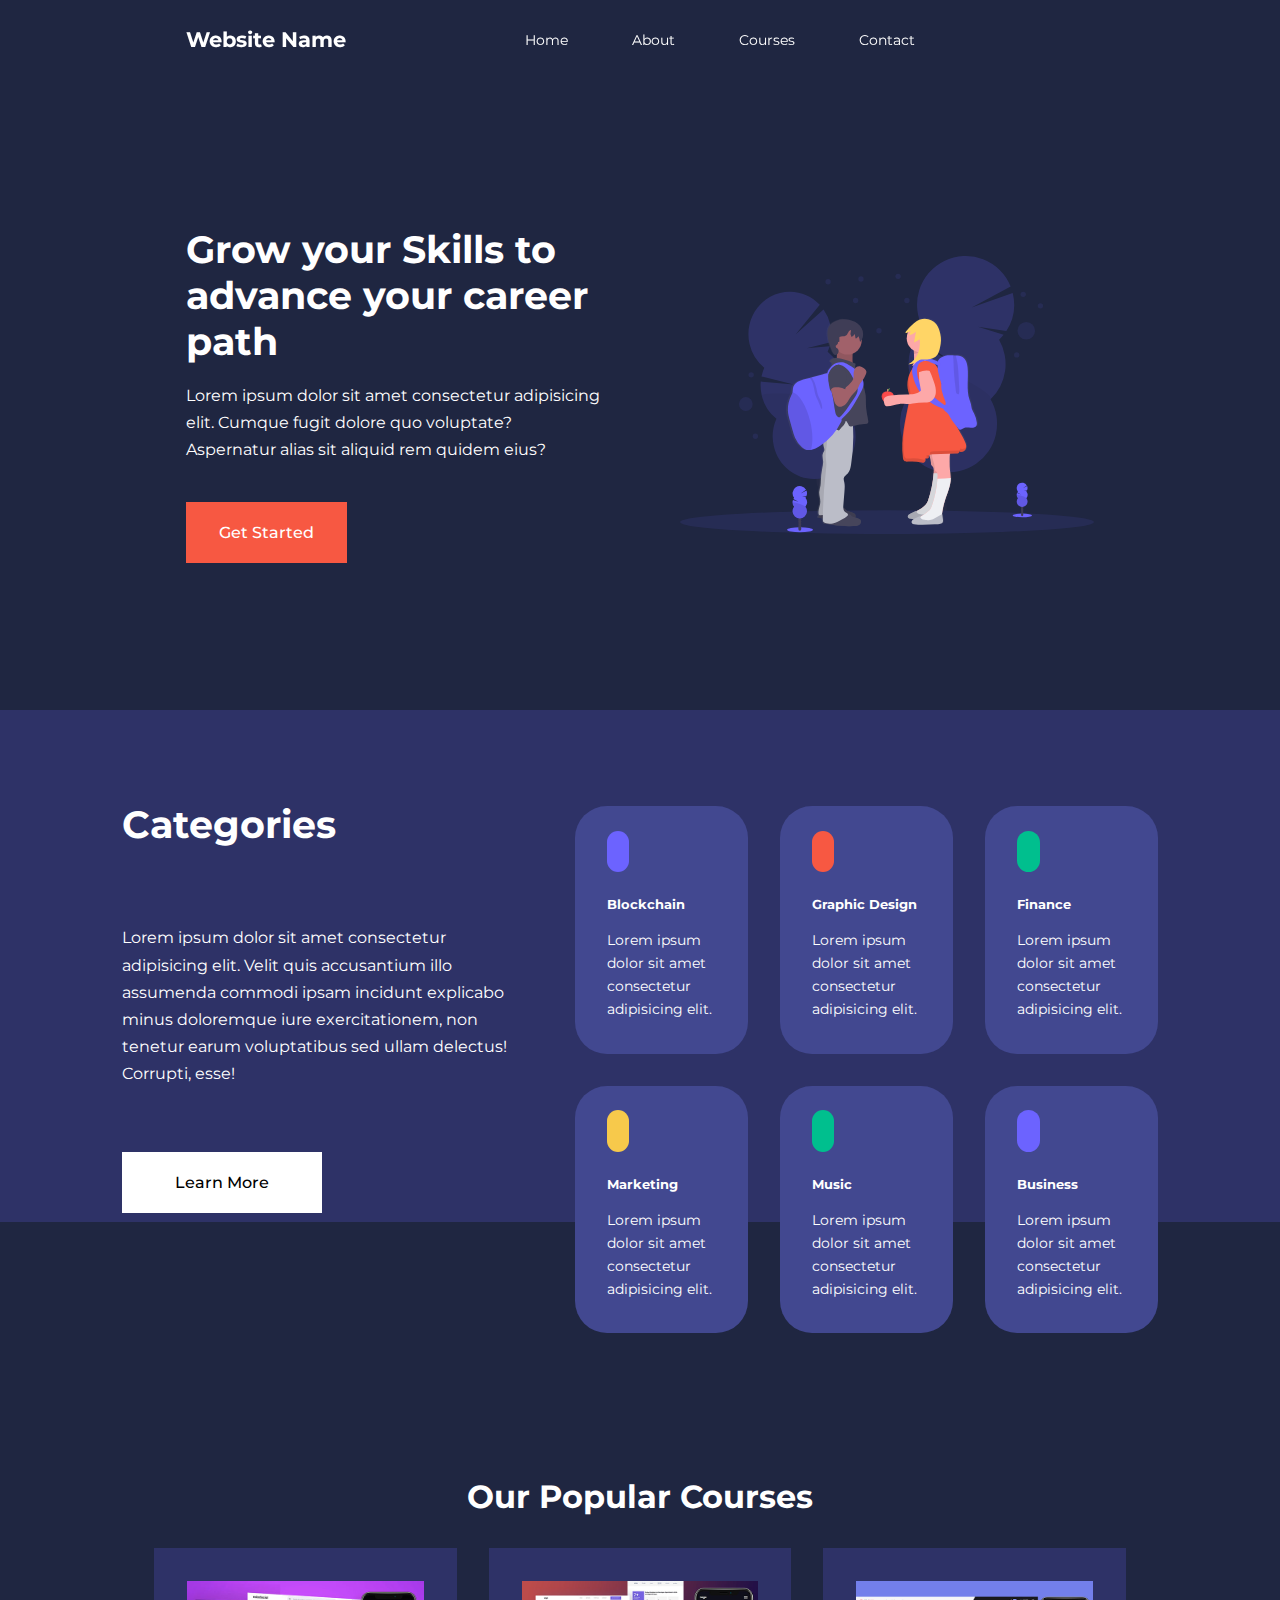
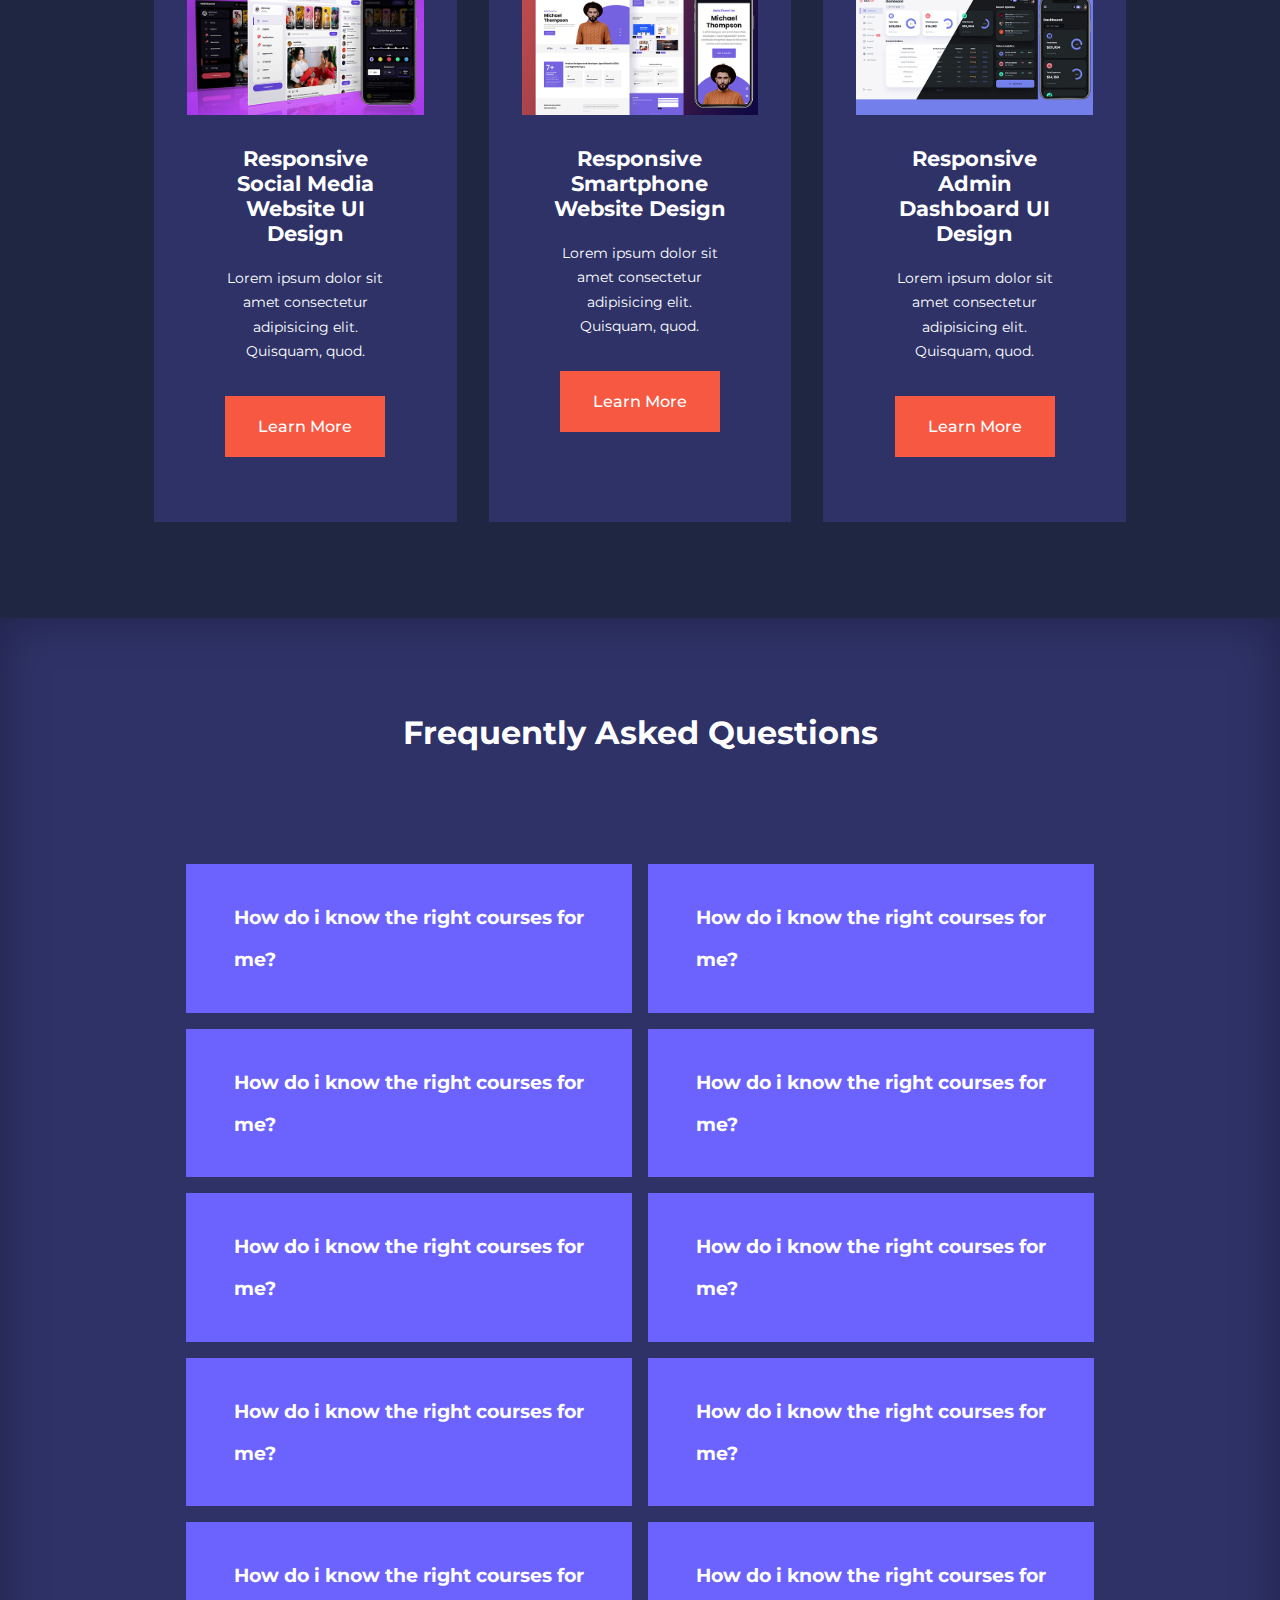
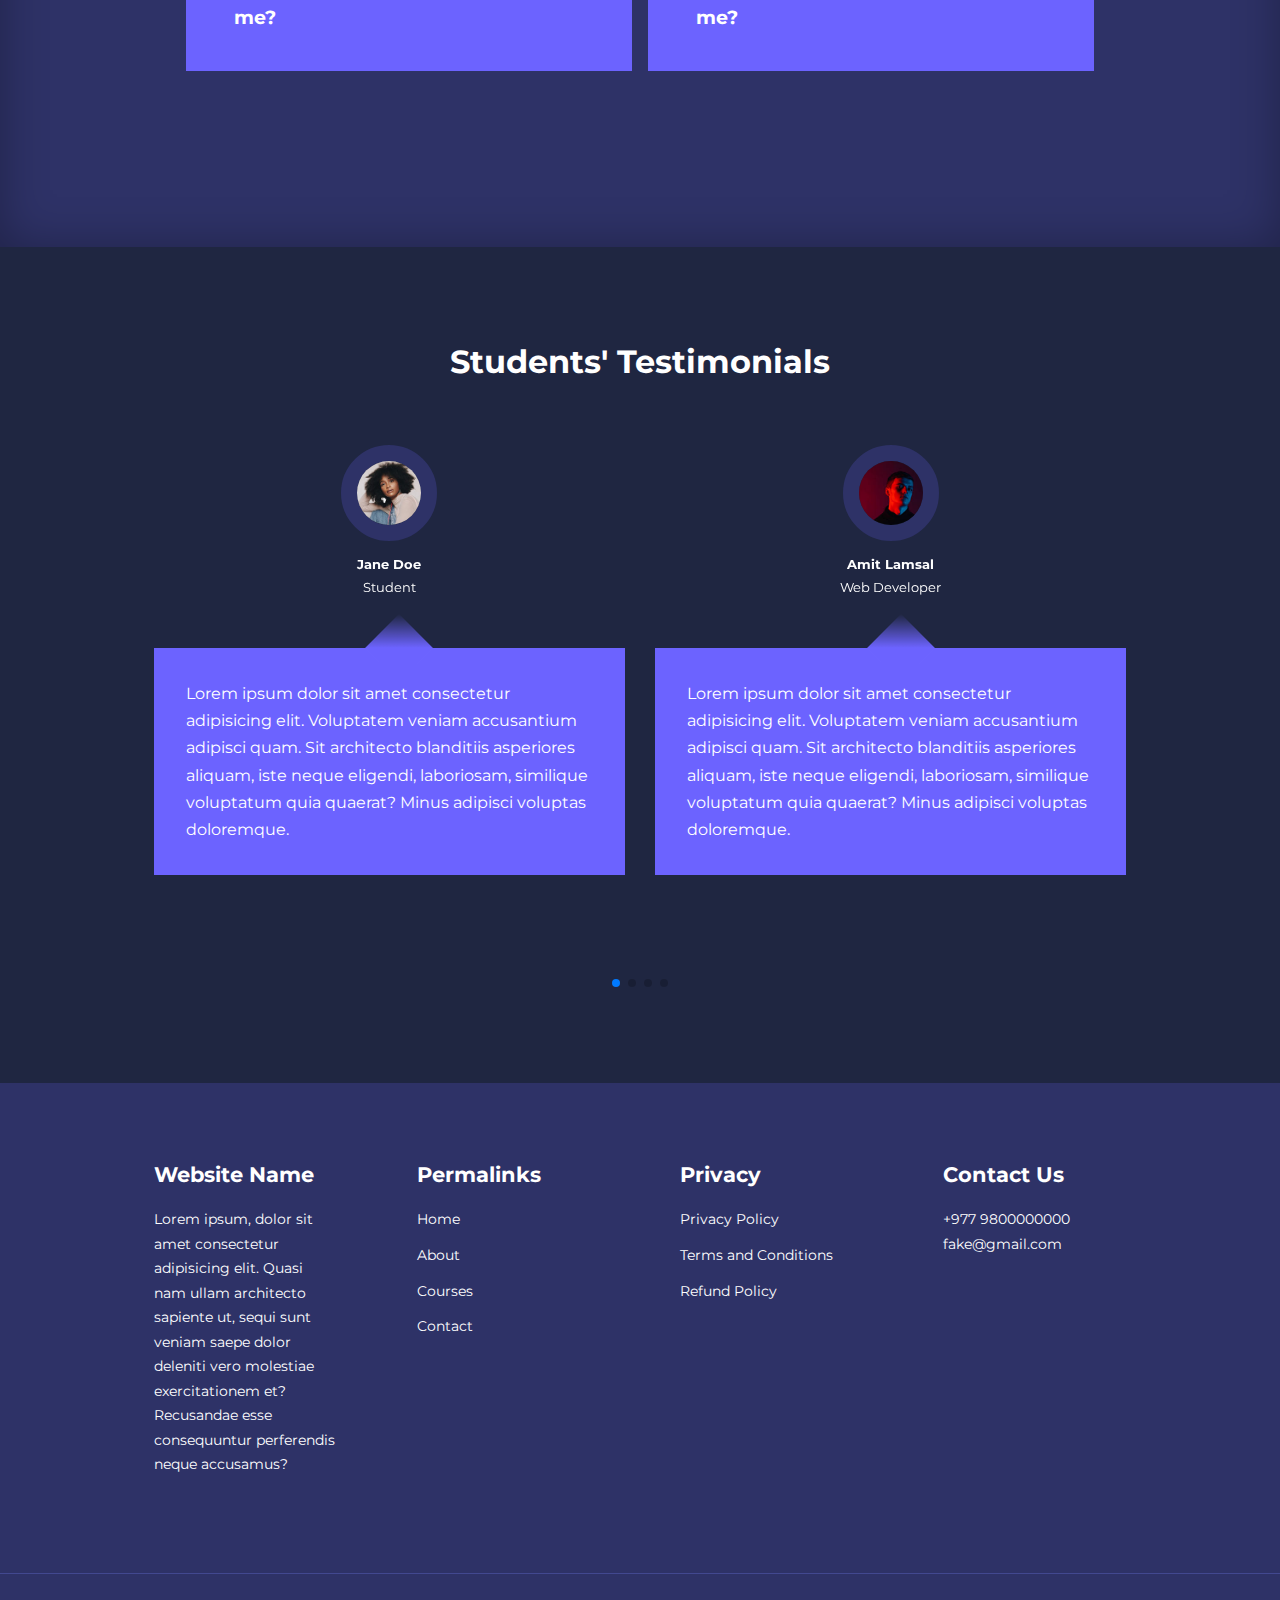
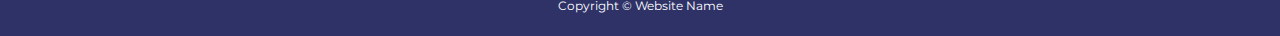
<file: index.html>
<!DOCTYPE html>
<html lang="en">

<head>
    <meta charset="UTF-8">
    <meta name="viewport" content="width=device-width, initial-scale=1.0">
    <title>Responsive Multipage Education Website Using HTML, CSS & JavaScript</title>

    <!-- Linking css file with the html-->
    <link rel="stylesheet" href="./css/style.css">

    <!--ICONSCOUT CDN-->
    <link rel="stylesheet" href="https://unicons.iconscout.com/release/v4.0.8/css/line.css">

    <!--GOOGLE FONTS (MONTSERRAT)-->
    <link rel="preconnect" href="https://fonts.googleapis.com">
    <link rel="preconnect" href="https://fonts.gstatic.com" crossorigin>
    <link
        href="https://fonts.googleapis.com/css2?family=Montserrat:ital,wght@0,100..900;1,100..900&family=Open+Sans:ital,wght@0,300..800;1,300..800&display=swap"
        rel="stylesheet">

    <!--SWIPER JS-->
    <link rel="stylesheet" href="https://cdn.jsdelivr.net/npm/swiper@11/swiper-bundle.min.css" />

</head>

<body>
    <!-- Navbar Section Starts -->
    <nav>
        <div class="container nav_container">
            <a href="index.html">
                <h4>Website Name</h4>
            </a>
            <ul class="nav_menu">
                <li><a href="index.html">Home</a></li>
                <li><a href="about.html">About</a></li>
                <li><a href="courses.html">Courses</a></li>
                <li><a href="contact.html">Contact</a></li>
            </ul>
            <a href="profile.html"><button id="profile-btn"><i class="uil uil-user"></i></button></a>
            <button id="open-menu-btn"><i class="uil uil-bars"></i></button>
            <button id="close-menu-btn"><i class="uil uil-multiply"></i></button>
        </div>
    </nav>
    <!-- Navbar Section Ends -->


    <!--Header Section Starts -->
    <header>
        <div class="container header_container">
            <div class="header_left">
                <h1>
                    Grow your Skills to advance your career path
                </h1>
                <p>
                    Lorem ipsum dolor sit amet consectetur adipisicing elit. Cumque fugit dolore quo voluptate?
                    Aspernatur alias sit aliquid rem quidem eius?
                </p>
                <a href="courses.html" class="btn btn-primary">Get Started</a>

            </div>

            <div class="header_right">
                <img src="./images/header.svg" alt="header_img">
            </div>
        </div>
    </header>
    <!--Header Section Ends -->


    <!--Categories Section Starts -->
    <section class="categories">
        <div class="container categories_container">
            <div class="categories_left">
                <h1>Categories</h1>
                <p>
                    Lorem ipsum dolor sit amet consectetur adipisicing elit. Velit quis accusantium illo assumenda
                    commodi ipsam incidunt explicabo minus doloremque iure exercitationem, non tenetur earum
                    voluptatibus sed ullam delectus! Corrupti, esse!
                </p>
                <a href="profile.html" class="btn">Learn More</a>
            </div>
            <div class="categories_right">
                <article class="category">
                    <span class="category_icon"><i class="uil uil-bitcoin-circle"></i></span>
                    <h5>Blockchain</h5>
                    <p>
                        Lorem ipsum dolor sit amet consectetur adipisicing elit.
                    </p>
                </article>

                <article class="category">
                    <span class="category_icon"><i class="uil uil-palette"></i></span>
                    <h5>Graphic Design</h5>
                    <p>
                        Lorem ipsum dolor sit amet consectetur adipisicing elit.
                    </p>
                </article>

                <article class="category">
                    <span class="category_icon"><i class="uil uil-usd-circle"></i></span>
                    <h5>Finance</h5>
                    <p>
                        Lorem ipsum dolor sit amet consectetur adipisicing elit.
                    </p>
                </article>

                <article class="category">
                    <span class="category_icon"><i class="uil uil-megaphone"></i></span>
                    <h5>Marketing</h5>
                    <p>
                        Lorem ipsum dolor sit amet consectetur adipisicing elit.
                    </p>
                </article>

                <article class="category">
                    <span class="category_icon"><i class="uil uil-music"></i></span>
                    <h5>Music</h5>
                    <p>
                        Lorem ipsum dolor sit amet consectetur adipisicing elit.
                    </p>
                </article>

                <article class="category">
                    <span class="category_icon"><i class="uil uil-puzzle-piece"></i></span>
                    <h5>Business</h5>
                    <p>
                        Lorem ipsum dolor sit amet consectetur adipisicing elit.
                    </p>
                </article>


            </div>
        </div>
    </section>
    <!--Categories Section Ends -->


    <!--Popular Courses Section Starts -->
    <section class="courses">
        <h2>Our Popular Courses</h2>
        <div class="container courses_container">
            <article class="course">
                <div class="course_image">
                    <img src="./images/course1.jpg" alt="course1">
                </div>
                <div class="courses_info">
                    <h4>Responsive Social Media Website UI Design</h4>
                    <p>
                        Lorem ipsum dolor sit amet consectetur adipisicing elit. Quisquam, quod.
                    </p>
                    <a href="courses.html" class="btn btn-primary">Learn More</a>
                </div>
            </article>

            <article class="course">
                <div class="course_image">
                    <img src="./images/course2.jpg" alt="course1">
                </div>
                <div class="courses_info">
                    <h4>Responsive Smartphone Website Design</h4>
                    <p>
                        Lorem ipsum dolor sit amet consectetur adipisicing elit. Quisquam, quod.
                    </p>
                    <a href="courses.html" class="btn btn-primary">Learn More</a>
                </div>
            </article>

            <article class="course">
                <div class="course_image">
                    <img src="./images/course3.jpg" alt="course1">
                </div>
                <div class="courses_info">
                    <h4>Responsive Admin Dashboard UI Design</h4>
                    <p>
                        Lorem ipsum dolor sit amet consectetur adipisicing elit. Quisquam, quod.
                    </p>
                    <a href="courses.html" class="btn btn-primary">Learn More</a>
                </div>
            </article>
        </div>
    </section>
    <!--Popular Courses Section ends here-->


    <!-- Frequemtly Asked Questions (FAQ) Section Starts-->
    <section class="faqs">
        <h2>Frequently Asked Questions</h2>
        <div class="container faqs_container">
            <article class="faq">
                <div class="faq_icon"><i class="uil uil-plus"></i></div>
                <div class="question_answer">
                    <h4>How do i know the right courses for me?</h4>
                    <p>
                        Lorem ipsum dolor sit amet consectetur adipisicing elit. Iste accusamus facere aliquid veniam
                        unde necessitatibus delectus architecto quae eius beatae. Repellat labore, dolor omnis eius
                        facilis officiis eum totam. Autem?
                    </p>
                </div>
            </article>

            <article class="faq">
                <div class="faq_icon"><i class="uil uil-plus"></i></div>
                <div class="question_answer">
                    <h4>How do i know the right courses for me?</h4>
                    <p>
                        Lorem ipsum dolor sit amet consectetur adipisicing elit. Eum delectus consequuntur tempore est
                        cumque ex odit architecto blanditiis sapiente, repellendus incidunt iure dolore veniam nam magni
                        hic optio. Aut, ducimus?
                    </p>
                </div>
            </article>

            <article class="faq">
                <div class="faq_icon"><i class="uil uil-plus"></i></div>
                <div class="question_answer">
                    <h4>How do i know the right courses for me?</h4>
                    <p>
                        Lorem ipsum dolor sit amet consectetur adipisicing elit. Quisquam, quod.
                    </p>
                </div>
            </article>

            <article class="faq">
                <div class="faq_icon"><i class="uil uil-plus"></i></div>
                <div class="question_answer">
                    <h4>How do i know the right courses for me?</h4>
                    <p>
                        Lorem ipsum dolor sit amet consectetur adipisicing elit. Quisquam, quod.
                    </p>
                </div>
            </article>

            <article class="faq">
                <div class="faq_icon"><i class="uil uil-plus"></i></div>
                <div class="question_answer">
                    <h4>How do i know the right courses for me?</h4>
                    <p>
                        Lorem ipsum dolor sit amet consectetur adipisicing elit. Quisquam, quod.
                    </p>
                </div>
            </article>

            <article class="faq">
                <div class="faq_icon"><i class="uil uil-plus"></i></div>
                <div class="question_answer">
                    <h4>How do i know the right courses for me?</h4>
                    <p>
                        Lorem ipsum dolor sit amet consectetur adipisicing elit. Quisquam, quod.
                    </p>
                </div>
            </article>

            <article class="faq">
                <div class="faq_icon"><i class="uil uil-plus"></i></div>
                <div class="question_answer">
                    <h4>How do i know the right courses for me?</h4>
                    <p>
                        Lorem ipsum dolor sit amet consectetur adipisicing elit. Quisquam, quod.
                    </p>
                </div>
            </article>

            <article class="faq">
                <div class="faq_icon"><i class="uil uil-plus"></i></div>
                <div class="question_answer">
                    <h4>How do i know the right courses for me?</h4>
                    <p>
                        Lorem ipsum dolor sit amet consectetur adipisicing elit. Quisquam, quod.
                    </p>
                </div>
            </article>

            <article class="faq">
                <div class="faq_icon"><i class="uil uil-plus"></i></div>
                <div class="question_answer">
                    <h4>How do i know the right courses for me?</h4>
                    <p>
                        Lorem ipsum dolor sit amet consectetur adipisicing elit. Quisquam, quod.
                    </p>
                </div>
            </article>

            <article class="faq">
                <div class="faq_icon"><i class="uil uil-plus"></i></div>
                <div class="question_answer">
                    <h4>How do i know the right courses for me?</h4>
                    <p>
                        Lorem ipsum dolor sit amet consectetur adipisicing elit. Quisquam, quod.
                    </p>
                </div>
            </article>
        </div>
    </section>
    <!--  Frequemtly Asked Questions (FAQ) Section Ends here -->


    <!--Testimonials Section Starts -->
    <section class="container testimonials_container mySwiper">
        <h2>Students' Testimonials</h2>
        <div class="swiper-wrapper">
            <article class="testimonial swiper-slide">
                <div class="avatar">
                    <img src="./images/avatar1.jpg" alt="avatar1">
                </div>
                <div class="testimonial_info">
                    <h5>Jane Doe</h5>
                    <small>Student</small>
                </div>
                <div class="testimonial_body">
                    <p>
                        Lorem ipsum dolor sit amet consectetur adipisicing elit. Voluptatem veniam accusantium adipisci
                        quam. Sit architecto blanditiis asperiores aliquam, iste neque eligendi, laboriosam, similique
                        voluptatum quia quaerat? Minus adipisci voluptas doloremque.
                    </p>
                </div>
            </article>

            <article class="testimonial swiper-slide">
                <div class="avatar">
                    <img src="./images/avatar2.jpg" alt="avatar1">
                </div>
                <div class="testimonial_info">
                    <h5>Amit Lamsal</h5>
                    <small>Web Developer</small>
                </div>
                <div class="testimonial_body">
                    <p>
                        Lorem ipsum dolor sit amet consectetur adipisicing elit. Voluptatem veniam accusantium adipisci
                        quam. Sit architecto blanditiis asperiores aliquam, iste neque eligendi, laboriosam, similique
                        voluptatum quia quaerat? Minus adipisci voluptas doloremque.
                    </p>
                </div>
            </article>

            <article class="testimonial swiper-slide">
                <div class="avatar">
                    <img src="./images/avatar3.jpg" alt="avatar1">
                </div>
                <div class="testimonial_info">
                    <h5>Dipesh Aryal</h5>
                    <small>Java Developer</small>
                </div>
                <div class="testimonial_body">
                    <p>
                        Lorem ipsum dolor sit amet consectetur adipisicing elit. Voluptatem veniam accusantium adipisci
                        quam. Sit architecto blanditiis asperiores aliquam, iste neque eligendi, laboriosam, similique
                        voluptatum quia quaerat? Minus adipisci voluptas doloremque.
                    </p>
                </div>
            </article>

            <article class="testimonial swiper-slide">
                <div class="avatar">
                    <img src="./images/avatar4.jpg" alt="avatar1">
                </div>
                <div class="testimonial_info">
                    <h5>Roshani Adhikari</h5>
                    <small>Flutter Developer</small>
                </div>
                <div class="testimonial_body">
                    <p>
                        Lorem ipsum dolor sit amet consectetur adipisicing elit. Voluptatem veniam accusantium adipisci
                        quam. Sit architecto blanditiis asperiores aliquam, iste neque eligendi, laboriosam, similique
                        voluptatum quia quaerat? Minus adipisci voluptas doloremque.
                    </p>
                </div>
            </article>

            <article class="testimonial swiper-slide">
                <div class="avatar">
                    <img src="./images/avatar5.jpg" alt="avatar1">
                </div>
                <div class="testimonial_info">
                    <h5>Sonam Chaudhary</h5>
                    <small>Student</small>
                </div>
                <div class="testimonial_body">
                    <p>
                        Lorem ipsum dolor sit amet consectetur adipisicing elit. Voluptatem veniam accusantium adipisci
                        quam. Sit architecto blanditiis asperiores aliquam, iste neque eligendi, laboriosam, similique
                        voluptatum quia quaerat? Minus adipisci voluptas doloremque.
                    </p>
                </div>
            </article>
        </div>
        <div class="swiper-pagination"></div>
    </section>
    <!--Testimonials Section Ends -->




    <!--Footer Section Starts -->
    <footer>
        <div class="container footer_container">
            <div class="footer_1">
                <a href="index.html" class="footer_logo">
                    <h4>Website Name</h4>
                </a>
                <p>
                    Lorem ipsum, dolor sit amet consectetur adipisicing elit. Quasi nam ullam architecto sapiente ut, sequi sunt veniam saepe dolor deleniti vero molestiae exercitationem et? Recusandae esse consequuntur perferendis neque accusamus?
                </p>
            </div>

            <div class="footer_2">
                <h4>Permalinks</h4>
                <ul class="permalinks">
                    <li><a href="index.html">Home</a></li>
                    <li><a href="about.html">About</a></li>
                    <li><a href="courses.html">Courses</a></li>
                    <li><a href="contact.html">Contact</a></li>
                </ul>
            </div>

            <div class="footer_3">
                <h4>Privacy</h4>
                <ul class="privacy">
                    <li><a href="#">Privacy Policy</a></li>
                    <li><a href="#">Terms and Conditions</a></li>
                    <li><a href="#">Refund Policy</a></li>
                </ul>
            </div>

            <div class="footer_4">
                <h4>Contact Us</h4>
                <div>
                    <p>+977 9800000000</p>
                    <p>fake@gmail.com</p>
                </div>

                <ul class="footer_socials">
                    <li>
                        <a href="#"><i class="uil uil-facebook-f"></i></a>
                    </li>

                    <li>
                        <a href="#"><i class="uil uil-twitter"></i></a>
                    </li>

                    <li>
                        <a href="#"><i class="uil uil-instagram-alt"></i></a>
                    </li>

                    <li>
                        <a href="#"><i class="uil uil-linkedin-alt"></i></a>
                    </li>
                </ul>
            </div>
        </div>

        <div class="footer_copyright">
            <small>Copyright &copy; Website Name</small>
        </div>
    </footer>
    <!--Footer Section Ends -->


    <!--Linking JavaScript-->
    <script src="./javascript/main.js"></script>

    <!-- SWIPER JS -->
    <script src="https://cdn.jsdelivr.net/npm/swiper@11/swiper-bundle.min.js"></script>

    <script>
        var swiper = new Swiper(".mySwiper", {
            slidesPerView: 1,
            spaceBetween: 30,
            pagination: {
                el: ".swiper-pagination",
                clickable: true,
            },
            // when window width is greater than 600px
            breakpoints: {
                600: {
                    slidesPerView: 2,
                }
            }
        });
    </script>
</body>

</html>
</file>
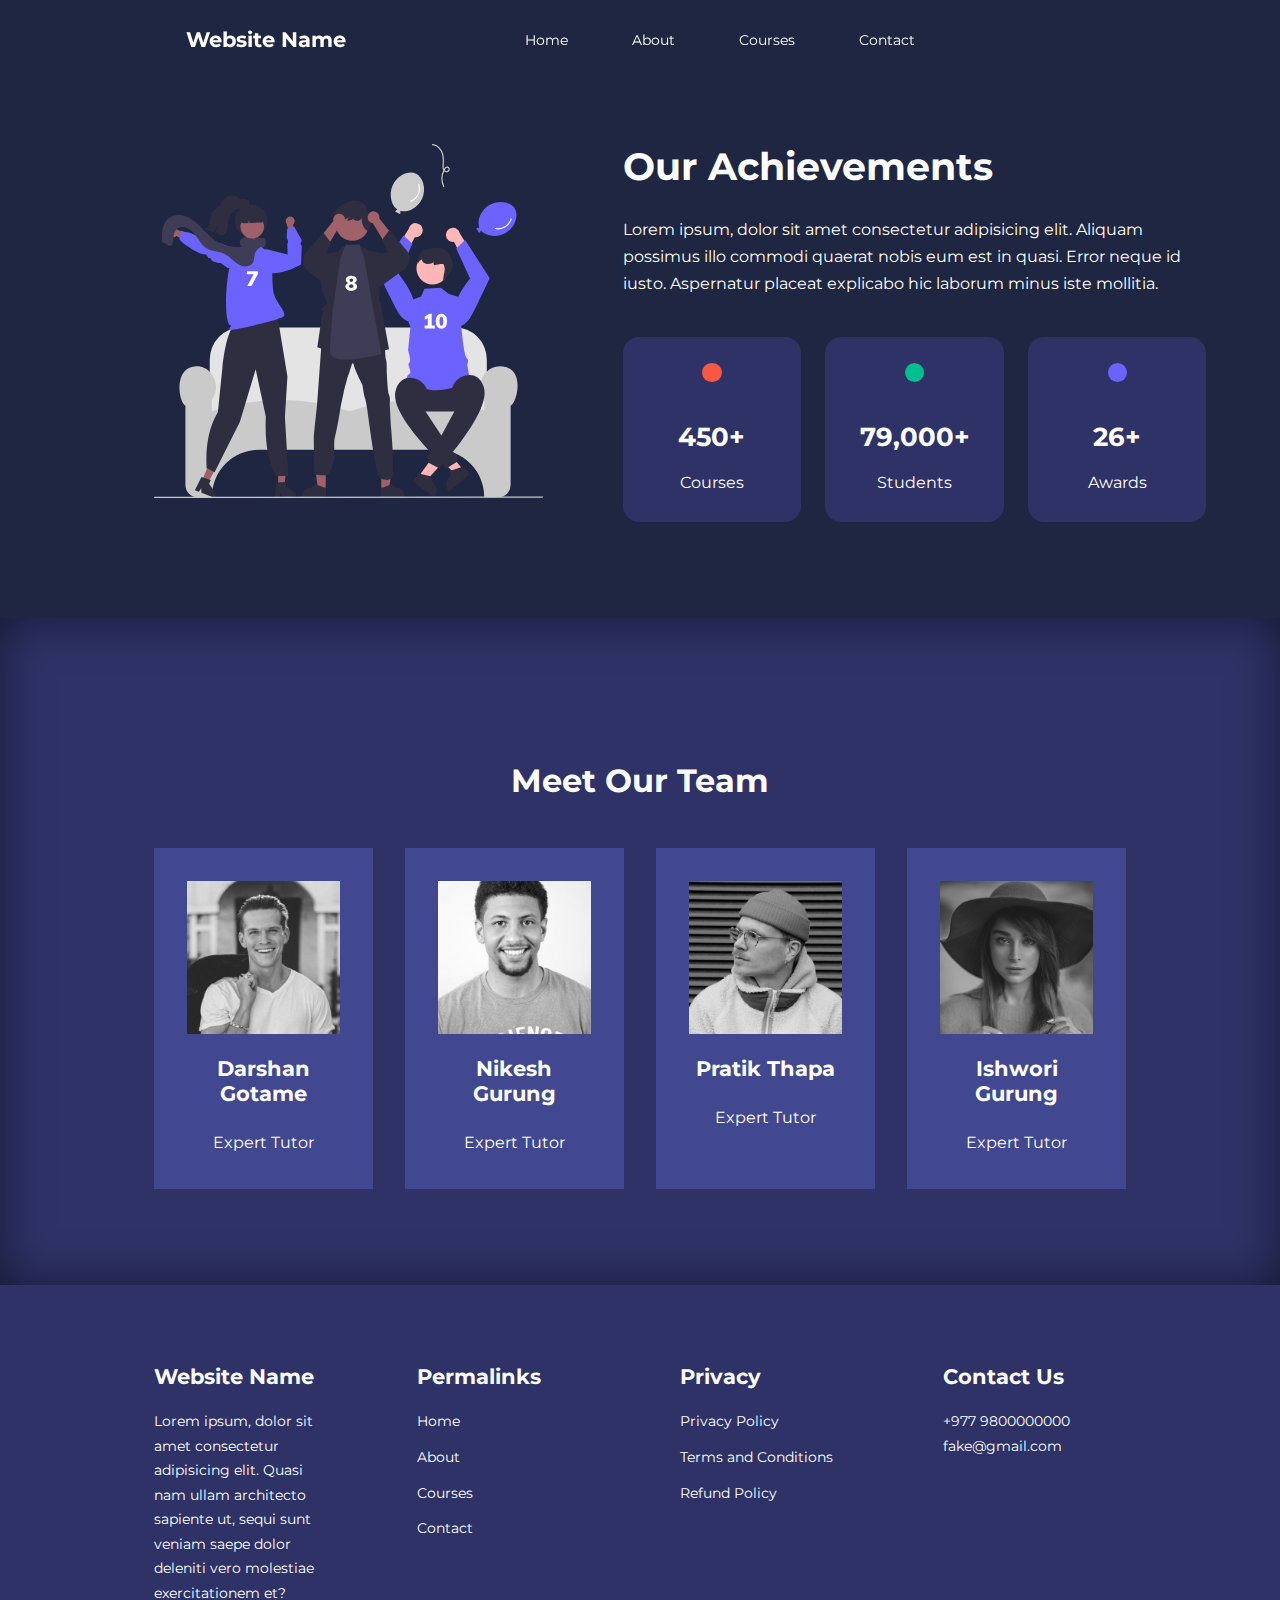
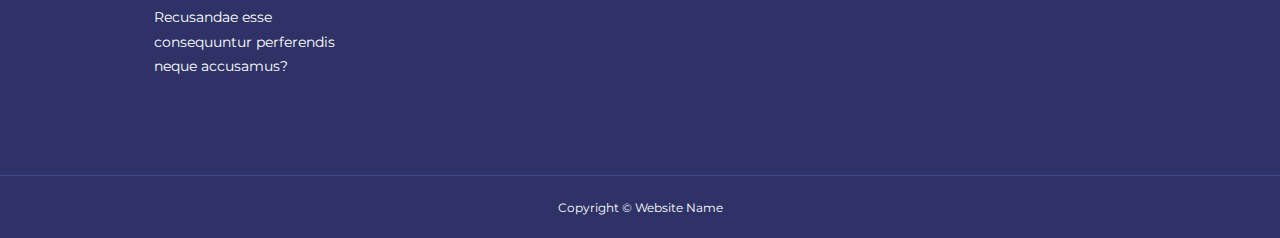
<file: about.html>
<!DOCTYPE html>
<html lang="en">

<head>
    <meta charset="UTF-8">
    <meta name="viewport" content="width=device-width, initial-scale=1.0">
    <title>Responsive Multipage Education Website Using HTML, CSS & JavaScript</title>

    <!-- Linking css file with the html-->
    <link rel="stylesheet" href="./css/style.css">
    <link rel="stylesheet" href="./css/about.css">

    <!--ICONSCOUT CDN-->
    <link rel="stylesheet" href="https://unicons.iconscout.com/release/v4.0.8/css/line.css">

    <!--GOOGLE FONTS (MONTSERRAT)-->
    <link rel="preconnect" href="https://fonts.googleapis.com">
    <link rel="preconnect" href="https://fonts.gstatic.com" crossorigin>
    <link
        href="https://fonts.googleapis.com/css2?family=Montserrat:ital,wght@0,100..900;1,100..900&family=Open+Sans:ital,wght@0,300..800;1,300..800&display=swap"
        rel="stylesheet">

</head>

<body>
    <!-- Navbar Section Starts -->
    <nav>
        <div class="container nav_container">
            <a href="index.html">
                <h4>Website Name</h4>
            </a>
            <ul class="nav_menu">
                <li><a href="index.html">Home</a></li>
                <li><a href="about.html">About</a></li>
                <li><a href="courses.html">Courses</a></li>
                <li><a href="contact.html">Contact</a></li>
            </ul>
            <a href="profile.html"><button id="profile-btn"><i class="uil uil-user"></i></button></a>
            <button id="open-menu-btn"><i class="uil uil-bars"></i></button>
            <button id="close-menu-btn"><i class="uil uil-multiply"></i></button>
        </div>
    </nav>
    <!-- Navbar Section Ends -->



    <!-- Achievements Section Starts-->
    <section  class="about_achievements">
        <div class="container about_achievements-container">
            <div class="about_achievements-left">
                <img src="./images/about achievements.svg" alt="">
            </div>

            <div class="about_achievements-right">
                <h1>
                    Our Achievements
                </h1>
                <p>
                    Lorem ipsum, dolor sit amet consectetur adipisicing elit. Aliquam possimus illo commodi quaerat nobis eum est in quasi. Error neque id iusto. Aspernatur placeat explicabo hic laborum minus iste mollitia.
                </p>
                <div class="about_achievements_cards">
                   <article class="achievement_card">
                    <span class="achievement_icon">
                        <i class="uil uil-video"></i>
                    </span>
                    <h3>450+</h3>
                    <p>Courses</p>
                   </article>

                   <article class="achievement_card">
                    <span class="achievement_icon">
                        <i class="uil uil-users-alt"></i>
                    </span>
                    <h3>79,000+</h3>
                    <p>Students</p>
                   </article>

                   <article class="achievement_card">
                    <span class="achievement_icon">
                        <i class="uil uil-trophy"></i>
                    </span>
                    <h3>26+</h3>
                    <p>Awards</p>
                   </article>
                    </div>
            </div>
        </div>
    </section>
<!-- Achievements Section Ends-->



<!-- Our TEAM Section Starts-->

<section class="team">
    <h2>Meet Our Team</h2>
    <div class="container team_container">
        <article class="team_member">
            <div class="team_member-image">
                <img src="./images/tm6.jpg" alt="">
            </div>
            <div class="team_member-info">
                <h4>Darshan Gotame</h4>
                <p>Expert Tutor</p>
            </div>
            <div class="team_member-socials">
                <a href="#"><i class="uil uil-facebook-f" target="|blank"></i></a>
                <a href="#"><i class="uil uil-instagram" target="_blank"></i></a>
                <a href="#"><i class="uil uil-github" target="_blank"></i></a>
                <a href="#"><i class="uil uil-linkedin-alt" target="_blank"></i></a>
            </div>
        </article>

        <article class="team_member">
            <div class="team_member-image">
                <img src="./images/tm4.jpg" alt="">
            </div>
            <div class="team_member-info">
                <h4>Nikesh Gurung</h4>
                <p>Expert Tutor</p>
            </div>
            <div class="team_member-socials">
                <a href="#"><i class="uil uil-facebook-f" target="|blank"></i></a>
                <a href="#"><i class="uil uil-instagram" target="_blank"></i></a>
                <a href="#"><i class="uil uil-github" target="_blank"></i></a>
                <a href="#"><i class="uil uil-linkedin-alt" target="_blank"></i></a>
            </div>
        </article>

        <article class="team_member">
            <div class="team_member-image">
                <img src="./images/tm8.jpg" alt="">
            </div>
            <div class="team_member-info">
                <h4>Pratik Thapa</h4>
                <p>Expert Tutor</p>
            </div>
            <div class="team_member-socials">
                <a href="#"><i class="uil uil-facebook-f" target="|blank"></i></a>
                <a href="#"><i class="uil uil-instagram" target="_blank"></i></a>
                <a href="#"><i class="uil uil-github" target="_blank"></i></a>
                <a href="#"><i class="uil uil-linkedin-alt" target="_blank"></i></a>
            </div>
        </article>

        <article class="team_member">
            <div class="team_member-image">
                <img src="./images/tm3.jpg" alt="">
            </div>
            <div class="team_member-info">
                <h4>Ishwori Gurung</h4>
                <p>Expert Tutor</p>
            </div>
            <div class="team_member-socials">
                <a href="#"><i class="uil uil-facebook-f" target="|blank"></i></a>
                <a href="#"><i class="uil uil-instagram" target="_blank"></i></a>
                <a href="#"><i class="uil uil-github" target="_blank"></i></a>
                <a href="#"><i class="uil uil-linkedin-alt" target="_blank"></i></a>
            </div>
        </article>
    </div>
</section>

<!-- Our TEAM Section Ends-->

    
    <!--Footer Section Starts -->
    <footer>
        <div class="container footer_container">
            <div class="footer_1">
                <a href="index.html" class="footer_logo">
                    <h4>Website Name</h4>
                </a>
                <p>
                    Lorem ipsum, dolor sit amet consectetur adipisicing elit. Quasi nam ullam architecto sapiente ut, sequi sunt veniam saepe dolor deleniti vero molestiae exercitationem et? Recusandae esse consequuntur perferendis neque accusamus?
                </p>
            </div>

            <div class="footer_2">
                <h4>Permalinks</h4>
                <ul class="permalinks">
                    <li><a href="index.html">Home</a></li>
                    <li><a href="about.html">About</a></li>
                    <li><a href="courses.html">Courses</a></li>
                    <li><a href="contact.html">Contact</a></li>
                </ul>
            </div>

            <div class="footer_3">
                <h4>Privacy</h4>
                <ul class="privacy">
                    <li><a href="#">Privacy Policy</a></li>
                    <li><a href="#">Terms and Conditions</a></li>
                    <li><a href="#">Refund Policy</a></li>
                </ul>
            </div>

            <div class="footer_4">
                <h4>Contact Us</h4>
                <div>
                    <p>+977 9800000000</p>
                    <p>fake@gmail.com</p>
                </div>

                <ul class="footer_socials">
                    <li>
                        <a href="#"><i class="uil uil-facebook-f"></i></a>
                    </li>

                    <li>
                        <a href="#"><i class="uil uil-twitter"></i></a>
                    </li>

                    <li>
                        <a href="#"><i class="uil uil-instagram-alt"></i></a>
                    </li>

                    <li>
                        <a href="#"><i class="uil uil-linkedin-alt"></i></a>
                    </li>
                </ul>
            </div>
        </div>

        <div class="footer_copyright">
            <small>Copyright &copy; Website Name</small>
        </div>
    </footer>
    <!--Footer Section Ends -->


    <!--Linking JavaScript-->
    <script src="./javascript/main.js"></script>
</body>

</html>
</file>
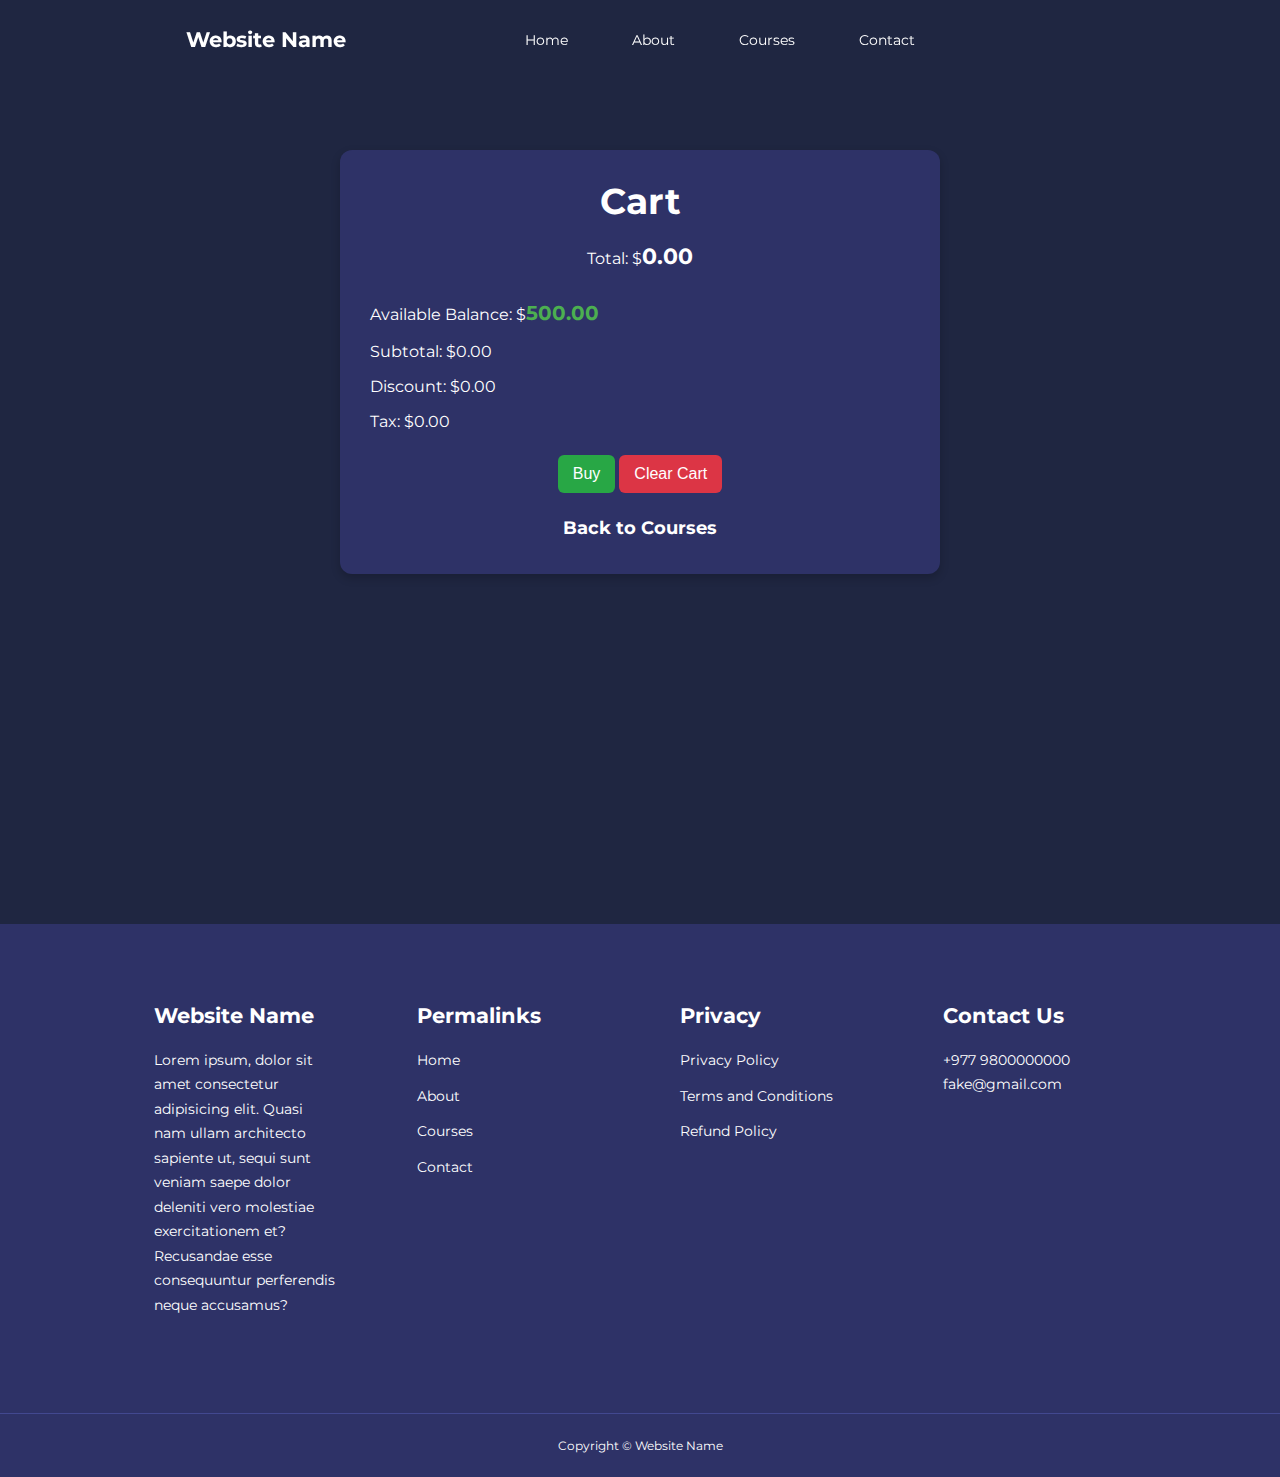
<file: addtocart.html>
<!DOCTYPE html>
<html lang="en">

<head>
    <meta charset="UTF-8">
    <meta name="viewport" content="width=device-width, initial-scale=1.0">
    <title>Responsive Multipage Education Website Using HTML, CSS & JavaScript</title>

    <!-- Linking css file with the html-->
    <link rel="stylesheet" href="./css/style.css">
    <link rel="stylesheet" href="./css/addtocart.css">

    <!--ICONSCOUT CDN-->
    <link rel="stylesheet" href="https://unicons.iconscout.com/release/v4.0.8/css/line.css">

    <!--GOOGLE FONTS (MONTSERRAT)-->
    <link rel="preconnect" href="https://fonts.googleapis.com">
    <link rel="preconnect" href="https://fonts.gstatic.com" crossorigin>
    <link
        href="https://fonts.googleapis.com/css2?family=Montserrat:ital,wght@0,100..900;1,100..900&family=Open+Sans:ital,wght@0,300..800;1,300..800&display=swap"
        rel="stylesheet">

</head>

<body>
    <!-- Navbar Section Starts -->
    <nav>
        <div class="container nav_container">
            <a href="index.html">
                <h4>Website Name</h4>
            </a>
            <ul class="nav_menu">
                <li><a href="index.html">Home</a></li>
                <li><a href="about.html">About</a></li>
                <li><a href="courses.html">Courses</a></li>
                <li><a href="contact.html">Contact</a></li>
            </ul>
            <a href="profile.html"><button id="profile-btn"><i class="uil uil-user"></i></button></a>
            <button id="open-menu-btn"><i class="uil uil-bars"></i></button>
            <button id="close-menu-btn"><i class="uil uil-multiply"></i></button>
        </div>
    </nav>
    <!-- Navbar Section Ends -->


<!-- Cart Section Starts -->
<div class="container container_cart">
    <h1>Cart</h1>
    
    <ul id="cart-items"></ul> <!-- List of items added to cart -->
    
    <p>Total: $<span id="cart-total">0.00</span></p>
    
    <div class="cart-summary">
        <p>Available Balance: $<span id="available-balance">500.00</span></p>
        <p>Subtotal: $<span id="cart-subtotal">0.00</span></p>
        <p>Discount: $<span id="cart-discount">0.00</span></p>
        <p>Tax: $<span id="cart-tax">0.00</span></p>
    </div>
    
    <div class="cart-actions">
        <button id="buy-all" class="buy-all">Buy</button>
        <button id="clear-cart" class="clear-cart">Clear Cart</button>
    </div>
    
    <a href="courses.html" class="Back">Back to Courses</a>
</div>
<!-- Cart Section Ends -->

    

    
    
    <!--Footer Section Starts -->
    <footer>
        <div class="container footer_container">
            <div class="footer_1">
                <a href="index.html" class="footer_logo">
                    <h4>Website Name</h4>
                </a>
                <p>
                    Lorem ipsum, dolor sit amet consectetur adipisicing elit. Quasi nam ullam architecto sapiente ut, sequi sunt veniam saepe dolor deleniti vero molestiae exercitationem et? Recusandae esse consequuntur perferendis neque accusamus?
                </p>
            </div>

            <div class="footer_2">
                <h4>Permalinks</h4>
                <ul class="permalinks">
                    <li><a href="index.html">Home</a></li>
                    <li><a href="about.html">About</a></li>
                    <li><a href="courses.html">Courses</a></li>
                    <li><a href="contact.html">Contact</a></li>
                </ul>
            </div>

            <div class="footer_3">
                <h4>Privacy</h4>
                <ul class="privacy">
                    <li><a href="#">Privacy Policy</a></li>
                    <li><a href="#">Terms and Conditions</a></li>
                    <li><a href="#">Refund Policy</a></li>
                </ul>
            </div>

            <div class="footer_4">
                <h4>Contact Us</h4>
                <div>
                    <p>+977 9800000000</p>
                    <p>fake@gmail.com</p>
                </div>

                <ul class="footer_socials">
                    <li>
                        <a href="#"><i class="uil uil-facebook-f"></i></a>
                    </li>

                    <li>
                        <a href="#"><i class="uil uil-twitter"></i></a>
                    </li>

                    <li>
                        <a href="#"><i class="uil uil-instagram-alt"></i></a>
                    </li>

                    <li>
                        <a href="#"><i class="uil uil-linkedin-alt"></i></a>
                    </li>
                </ul>
            </div>
        </div>

        <div class="footer_copyright">
            <small>Copyright &copy; Website Name</small>
        </div>
    </footer>
    <!--Footer Section Ends -->


    <!--Linking JavaScript-->
    <script src="./javascript/main.js"></script>
</body>

</html>
</file>
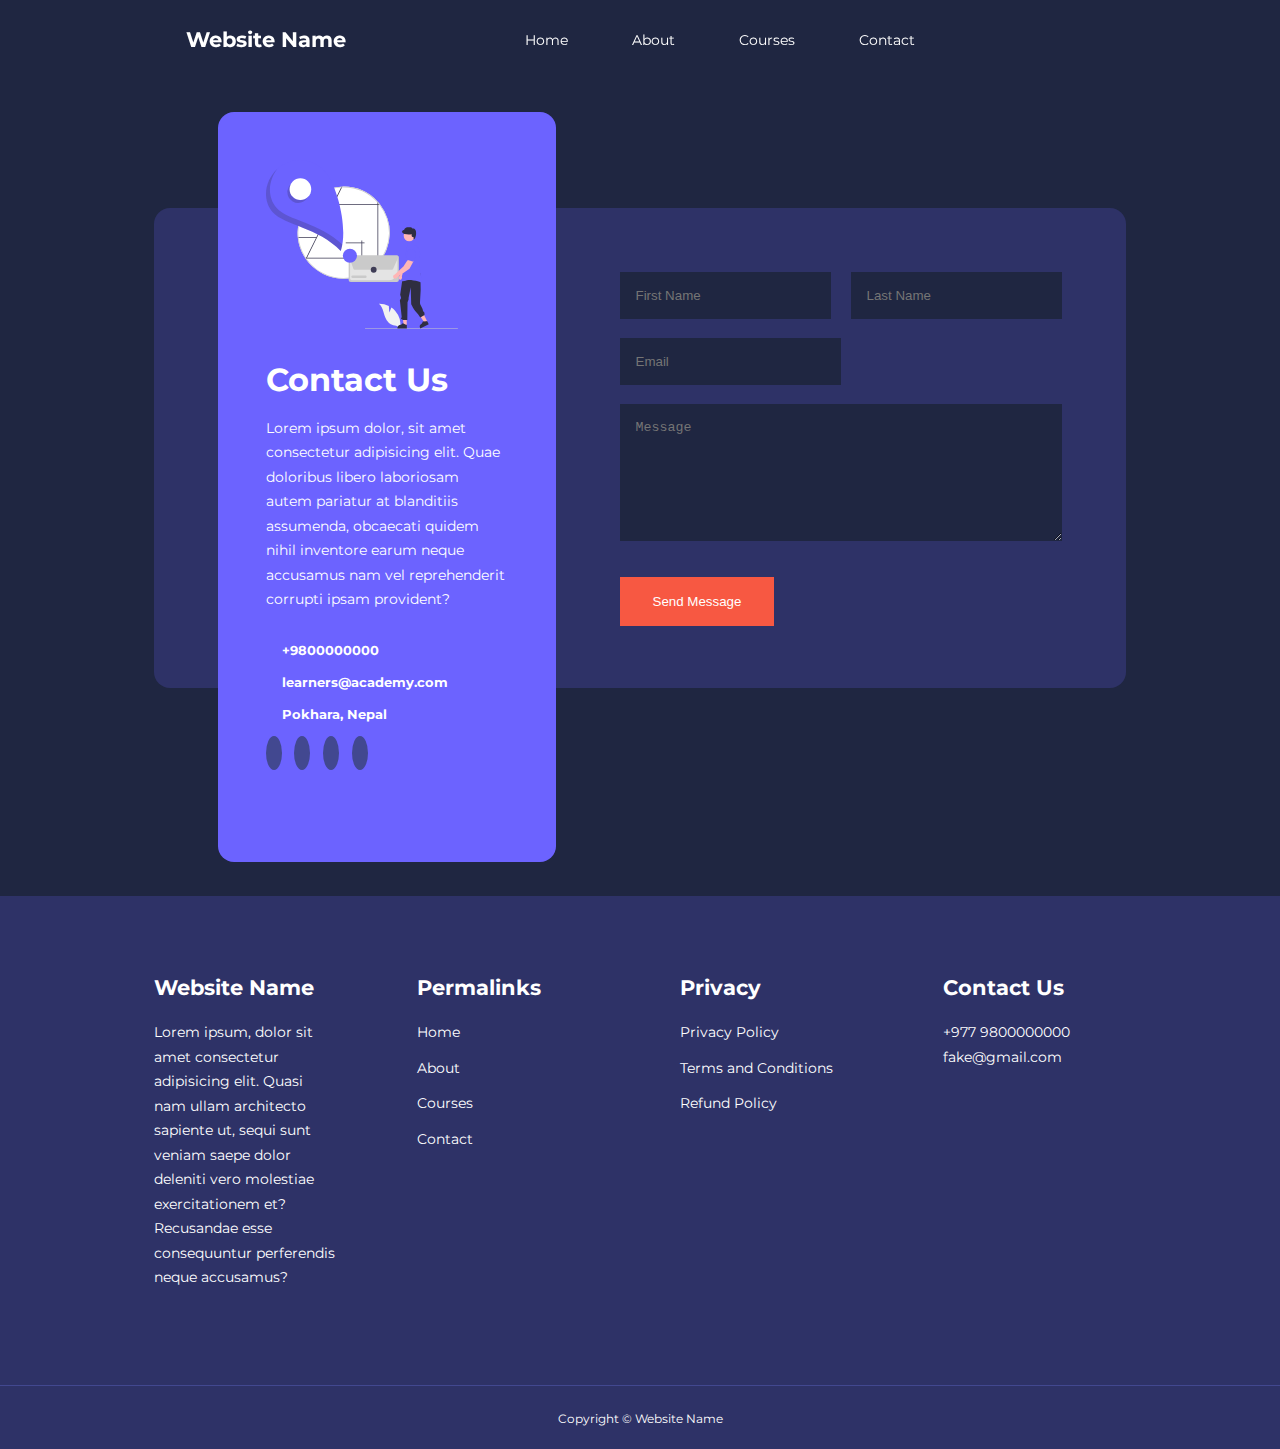
<file: contact.html>
<!DOCTYPE html>
<html lang="en">

<head>
    <meta charset="UTF-8">
    <meta name="viewport" content="width=device-width, initial-scale=1.0">
    <title>Responsive Multipage Education Website Using HTML, CSS & JavaScript</title>

    <!-- Linking css file with the html-->
    <link rel="stylesheet" href="./css/style.css">
    <link rel="stylesheet" href="./css/contact.css">

    <!--ICONSCOUT CDN-->
    <link rel="stylesheet" href="https://unicons.iconscout.com/release/v4.0.8/css/line.css">

    <!--GOOGLE FONTS (MONTSERRAT)-->
    <link rel="preconnect" href="https://fonts.googleapis.com">
    <link rel="preconnect" href="https://fonts.gstatic.com" crossorigin>
    <link
        href="https://fonts.googleapis.com/css2?family=Montserrat:ital,wght@0,100..900;1,100..900&family=Open+Sans:ital,wght@0,300..800;1,300..800&display=swap"
        rel="stylesheet">

</head>

<body>
    <!-- Navbar Section Starts -->
    <nav>
        <div class="container nav_container">
            <a href="index.html">
                <h4>Website Name</h4>
            </a>
            <ul class="nav_menu">
                <li><a href="index.html">Home</a></li>
                <li><a href="about.html">About</a></li>
                <li><a href="courses.html">Courses</a></li>
                <li><a href="contact.html">Contact</a></li>
            </ul>
            <a href="profile.html"><button id="profile-btn"><i class="uil uil-user"></i></button></a>
            <button id="open-menu-btn"><i class="uil uil-bars"></i></button>
            <button id="close-menu-btn"><i class="uil uil-multiply"></i></button>
        </div>
    </nav>
    <!-- Navbar Section Ends -->



    <!--Contact Section Starts -->
    <section class="contact">
        <div class="container contact_container">
            <aside class="contact_aside">
                <div class="aside_image">
                    <img src="./images/contact.svg" alt="contact">
                </div>
                <h2>Contact Us</h2>
                <p>
                    Lorem ipsum dolor, sit amet consectetur adipisicing elit. Quae doloribus libero laboriosam autem pariatur at blanditiis assumenda, obcaecati quidem nihil inventore earum neque accusamus nam vel reprehenderit corrupti ipsam provident?
                </p>

                <ul class="contact_details">
                    <li>
                        <i class="uil uil-phone-times"></i>
                        <h5>+9800000000</h5>
                    </li>
                    <li>
                        <i class="uil uil-envelope"></i>
                        <h5>learners@academy.com</h5>   
                    </li>
                    <li>
                        <i class="uil uil-location-point"></i>
                        <h5>Pokhara, Nepal</h5>
                </ul>
                <ul class="contact_socials">
                    <li>
                        <a href="#"><i class="uil uil-facebook-f"></i></a>
                    </li>
                    <li>
                        <a href="#"><i class="uil uil-twitter"></i></a>
                    </li>
                    <li>
                        <a href="#"><i class="uil uil-instagram-alt"></i></a>
                    </li>
                    <li>
                        <a href="#"><i class="uil uil-linkedin-alt"></i></a>
                    </li>
                </ul>
            </aside>



            <form action="https://formspree.io/f/mnnpaawn" method="POST" class="contact_form">
                <div class="form_name">
                    <input type="text" placeholder="First Name" required class="form_input">
                    <input type="text" placeholder="Last Name" required class="form_input">
                </div>
                <input type="text" placeholder="Email" required class="form_input">

                <textarea name="Message" rows="7" placeholder="Message" id=""></textarea>
                <button type="submit" class="btn btn-primary">Send Message</button>
            </form>
        </div>
    </section>




    <!--Footer Section Starts -->
    <footer>
        <div class="container footer_container">
            <div class="footer_1">
                <a href="index.html" class="footer_logo">
                    <h4>Website Name</h4>
                </a>
                <p>
                    Lorem ipsum, dolor sit amet consectetur adipisicing elit. Quasi nam ullam architecto sapiente ut, sequi sunt veniam saepe dolor deleniti vero molestiae exercitationem et? Recusandae esse consequuntur perferendis neque accusamus?
                </p>
            </div>

            <div class="footer_2">
                <h4>Permalinks</h4>
                <ul class="permalinks">
                    <li><a href="index.html">Home</a></li>
                    <li><a href="about.html">About</a></li>
                    <li><a href="courses.html">Courses</a></li>
                    <li><a href="contact.html">Contact</a></li>
                </ul>
            </div>

            <div class="footer_3">
                <h4>Privacy</h4>
                <ul class="privacy">
                    <li><a href="#">Privacy Policy</a></li>
                    <li><a href="#">Terms and Conditions</a></li>
                    <li><a href="#">Refund Policy</a></li>
                </ul>
            </div>

            <div class="footer_4">
                <h4>Contact Us</h4>
                <div>
                    <p>+977 9800000000</p>
                    <p>fake@gmail.com</p>
                </div>

                <ul class="footer_socials">
                    <li>
                        <a href="#"><i class="uil uil-facebook-f"></i></a>
                    </li>

                    <li>
                        <a href="#"><i class="uil uil-twitter"></i></a>
                    </li>

                    <li>
                        <a href="#"><i class="uil uil-instagram-alt"></i></a>
                    </li>

                    <li>
                        <a href="#"><i class="uil uil-linkedin-alt"></i></a>
                    </li>
                </ul>
            </div>
        </div>

        <div class="footer_copyright">
            <small>Copyright &copy; Website Name</small>
        </div>
    </footer>
    <!--Footer Section Ends -->


    <!--Linking JavaScript-->
    <script src="./javascript/main.js"></script>
</body>

</html>
</file>
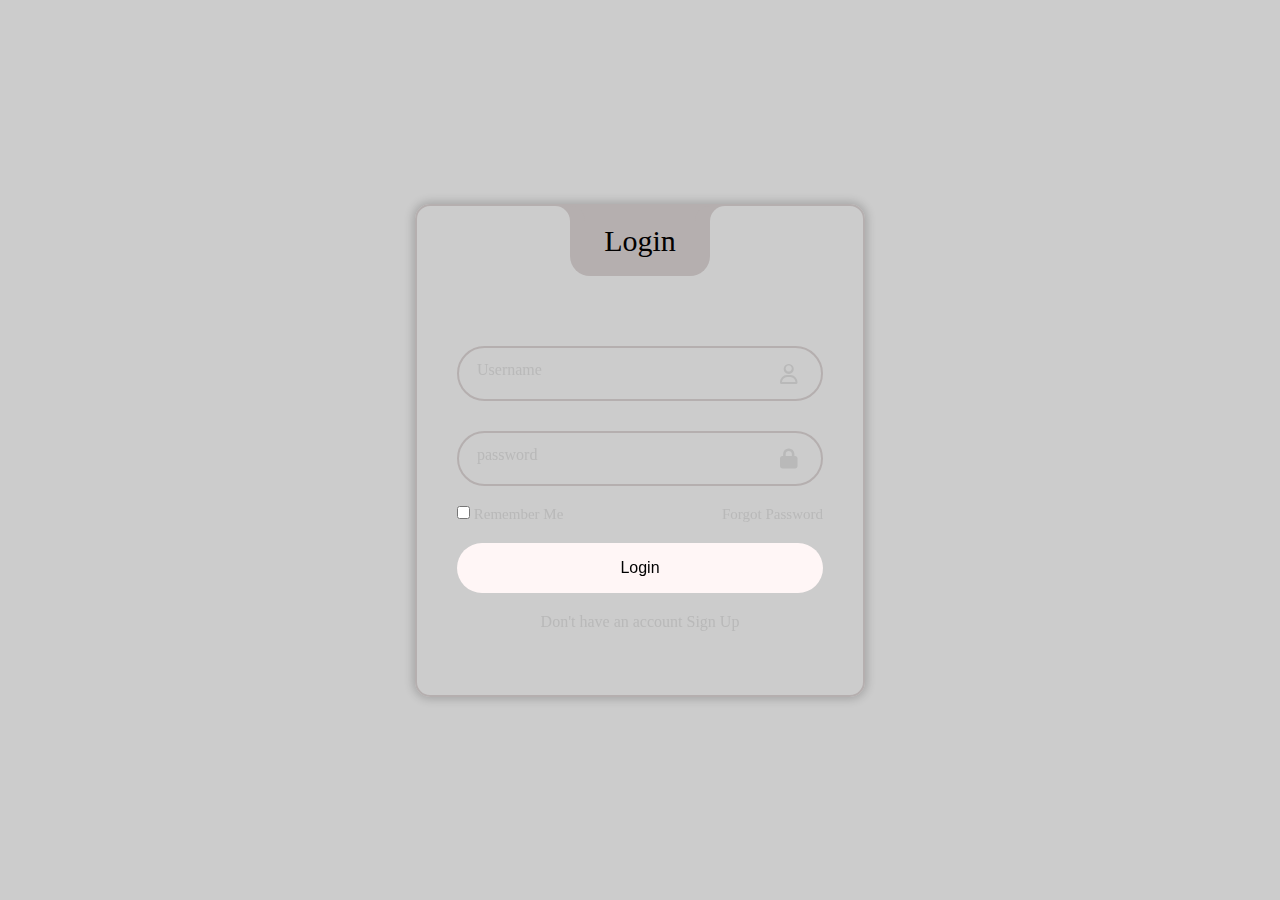
<file: profile.html>
<!DOCTYPE html>
<html lang="en">
<head>
    <meta charset="UTF-8">
    <meta name="viewport" content="width=device-width, initial-scale=1.0">
    <title>Login Form</title>
    <link rel="stylesheet" href="css/profile.css">
    <link rel="stylesheet" href="https://cdnjs.cloudflare.com/ajax/libs/font-awesome/6.7.2/css/all.min.css">
</head>
<body>
    
    <div class="container">
        <div class="login_container">
            <div class="login_title">
                <span>Login</span>
            </div>

            <div class="input_wrapper">
                <input type="text" id="user" class="input_field" required>
                <label for="user" class="label">Username</label>
                <i class="fa-regular fa-user icon"></i>
            </div>

            <div class="input_wrapper">
                <input type="password" id="pass" class="input_field" required>
                <label for="pass" class="label">password</label>
                <i class="fa-solid fa-lock icon"></i>
            </div>

            <div class="remember-forget">
                <div class="remember-me">
                    <input type="checkbox" id="remember">
                    <label for="remember">Remember Me</label>
                </div>

                <div class="forget">
                    <a href="#">Forgot Password</a>
                </div>

            </div>

            <div class="input_wrapper">
                <input type="submit" class="input-submit" value="Login">
            </div>

            <div class="signup">
                <span>Don't have an account <a href="#">Sign Up</a></span>
            </div>
            
        </div>
    </div>
    
</body>
</html>
</file>
<file: css/style.css>
* {
    margin: 0;
    padding: 0;
    border: 0;
    outline: 0;
    text-decoration: none;
    list-style: none;
    box-sizing: border-box;
}


/* 
Variables
*/
:root {
    --color-primary: #6c63ff;
    --color-success: #00bf8e;
    --color-warning: #f7c94b;
    --color-danger: #f75842;
    --color-danger-variant: rgba(247, 88, 66, 0.4);
    --color-white: #fff;
    --color-black: #000;
    --color-bg: #1f2641;
    --color-bg1: #2e3267;
    --color-bg2: #424890;
    --container-width-lg: 76%;
    --container-width-md: 90%;
    --container-width-sm: 94%;
    --transition: all 300ms ease;
}

body {
    font-family: "Montserrat", sans-serif;
    line-height: 1.7;
    color: var(--color-white);
    background: var(--color-bg);
}

.container {
    width: var(--container-width-lg);
    margin: 0 auto;
}


/* 1 rem = 16px */
section {
    padding: 6rem 0;
}

secrtion h2 {
    text-align: center;
    margin-bottom: 4rem;
}

h1, h2, h3, h4, h5 {
    line-height: 1.2;
}

h1 {
    font-size: 2.4rem;
}

h2 {
    font-size: 2rem;
}

h3 {
    font-size: 1.6rem;
}

h4 {
    font-size: 1.3rem;
}

a {
    color: var(--color-white);
}

img {
    width: 100%;
    display: block;
    object-fit: cover;
}

.btn {
    display: inline-block;
    background: var(--color-white);
    color: var(--color-black);
    padding: 1rem 2rem;
    border: 1px solid transparent;
    font-weight: 500;
    transition: var(--transition);
    max-width: 200px;
    text-align: center;
}

    .btn:hover {
        background: transparent;
        border-color: var(--color-white);
        color: var(--color-white);
    }

.btn-primary {
    background: var(--color-danger);
    color: var(--color-white);
}

/* *****************************NAVBAR************************** */

nav {
    background: transparent;
    width: 100vw;
    height: 5rem;
    position: fixed;
    top: 0;
    z-index: 11;
}

/* change navbar styles on scroll using javascript */
.window-scroll {
    background: var(--color-primary);
    box-shadow: 0 1rem 2rem rgba(0, 0, 0, 0.2);
}

.nav_container {
    display: flex;
    justify-content: space-between;
    align-items: center;
    height: 100%;
    padding: 0 2rem;
}

nav button {
    display: none;
}

.nav_menu {
    display: flex;
    align-items: center;
    gap: 4rem;
}

    .nav_menu a {
        font-size: 0.9rem;
        transition: var(--transition);
    }

        .nav_menu a:hover {
            color: var(--color-bg2);
        }

/*  *************************HEADER***************************** */

header {
    position: relative;
    top: 5rem;
    overflow: hidden;
    height: 70vh;
    margin-bottom: 5rem;
}

.header_container {
    display: grid;
    grid-template-columns: repeat(2, 1fr);
    align-items: center;
    gap: 5rem;
    height: 100%;
    padding: 0 2rem;
}

.header_left p {
    margin: 1rem 0 2.4rem;
}

/* ********************************CATEGORIES*********************** */

.categories {
    background: var(--color-bg1);
    height: 32rem;
}

    .categories h1 {
        line-height: 1;
        margin-bottom: 2rem;
    }

.categories_container {
    display: grid;
    grid-template-columns: 40% 60%;
    gap: 4rem;
    flex-wrap: wrap;
    justify-content: center;
    max-width: 100%;
}


.categories_left {
    display: flex;
    flex-direction: column;
    gap: 2rem;
}

    .categories_left p {
        margin: 1rem 0 2rem;
    }

.categories_right {
    display: grid;
    grid-template-columns: repeat(3, 1fr);
    gap: 2rem;
}

/* .categories a {
    display: flex;
} */

.category {
    background: var(--color-bg2);
    padding: 2rem;
    border-radius: 2rem;
    transition: var(--transition);
}

    .category:nth-child(2) .category_icon {
        background: var(--color-danger);
    }

    .category:nth-child(3) .category_icon {
        background: var(--color-success);
    }

    .category:nth-child(4) .category_icon {
        background: var(--color-warning);
    }

    .category:nth-child(5) .category_icon {
        background: var(--color-success);
    }

    .category:hover {
        background: var(--color-bg1);
        box-shadow: 0 3rem 3rem rgba(0, 0, 0, 0.3);
        z-index: 1;
    }

.category_icon {
    background: var(--color-primary);
    padding: 0.7rem;
    border-radius: 0.9rem;
}

.category h5 {
    margin: 2rem 0 1rem;
}

.category p {
    font-size: 0.85rem;
}

/* ********************************POPULAR COURSES*********************** */

.courses {
    margin-top: 10rem;
}

    .courses h2 {
        text-align: center;
        margin-bottom: 2rem;
    }

.courses_container {
    display: grid;
    grid-template-columns: repeat(3, 1fr);
    gap: 2rem;
}

.course {
    background: var(--color-bg1);
    padding: 2rem;
    text-align: center;
    border: 1px solid transparent;
    transition: var(--transition);
}

.courses_info {
    padding: 2rem;
}

.course:hover {
    background: transparent;
    border-color: var(--color-primary);
}

.courses_info p {
    margin: 1.2rem 0 2rem;
    font-size: 0.9rem;
}

/* ***********************************FAQs************************ */

.faqs {
    background: var(--color-bg1);
    box-shadow: inset 0 0 3rem rgba(0, 0, 0, 0.3);
}

    .faqs h2 {
        text-align: center;
        margin-bottom: 2rem;
    }

.faqs_container {
    display: grid;
    grid-template-columns: 1fr 1fr;
    gap: 1rem;
    padding: 5rem 2rem;
}

.faq {
    padding: 2rem;
    display: flex;
    align-items: center;
    gap: 1rem;
    height: fit-content;
    background: var(--color-primary);
    transition: var(--transition);
}

    .faq h4 {
        font-size: 1.2rem;
        line-height: 2.2;
    }

.faq_icon {
    align-self: flex-start;
    font-size: 1.2rem;
}

.faq p {
    margin: 0.8rem;
    display: none;
}

.faq.open p {
    display: block;
}

/* *******************************TESTIMONIALS**************************** */

.testimonials_container {
    overflow: hidden;
    position: relative;
    margin-bottom: 5rem;
}

    .testimonials_container h2 {
        text-align: center;
        margin-bottom: 4rem;
    }

.testimonials {
    padding-top: 2rem;
}

.avatar {
    width: 6rem;
    height: 6rem;
    border-radius: 50%;
    overflow: hidden;
    margin: 0 auto 1rem;
    object-fit: cover;
    border: 1rem solid var(--color-bg1);
}

.testimonial_info {
    text-align: center;
}

.testimonial_body {
    background: var(--color-primary);
    padding: 2rem;
    margin-top: 3rem;
    margin-bottom: 2rem;
    position: relative;
}

    .testimonial_body::before {
        content: "";
        display: block;
        background: linear-gradient( 135deg, transparent, var(--color-primary), var(--color-primary));
        position: absolute;
        width: 3rem;
        height: 3rem;
        top: -1.5rem;
        left: 47%;
        transform: rotate(45deg);
    }

/* *******************************FOOTER**************************** */

footer {
    background: var(--color-bg1);
    padding-top: 5rem;
    font-size: 0.9rem;
}

.footer_container {
    display: grid;
    grid-template-columns: repeat(4, 1fr);
    gap: 5rem;
}

    /* .footer_container > div h4 {} is to select every div h4 in footer container and to keep some distance from its elements */
    .footer_container > div h4 {
        margin-bottom: 1.2rem;
    }

.footer_1 p {
    margin: 0 0 2rem;
}

footer ul li {
    margin-bottom: 0.7rem;
}

    footer ul li a:hover {
        text-decoration: underline;
        color: var(--color-primary);
    }

.footer_socials {
    display: flex;
    gap: 1rem;
    font-size: 1.2rem;
    margin-top: 2rem;
}

.footer_copyright {
    text-align: center;
    margin-top: 4rem;
    padding: 1.2rem 0;
    border-top: 1px solid var(--color-bg2);
}


/* **********************************@ media Queries (Tablet)******************************** */
@media screen and (max-width: 1024px) { 
    .container {
        width: var(--container-width-md);
    }

    h1 {
        font-size: 2.2rem;
    }

    h2 {
        font-size: 1.7rem;
    }

    h3 {
        font-size: 1.4rem;
    }

    h4 {
        font-size: 1.2rem;
    }

/* **********************************NAVBAR Responsive******************************** */

nav button {
    display: inline-block;
    background: transparent;
    font-size: 1.8rem;
    color: var(--color-white);
}

    nav button i {
        font-size: 1.5rem;
        color: var(--color-white);
    }

    nav button#close-menu-btn {
        display: none;
    }

    .nav_menu {
        display: none;
        position: fixed;
        top: 5rem;
        right: 5%;
        height: fit-content;
        width: 18rem;
        background: var(--color-bg);
        flex-direction: column;
        gap: 0;        
    }

    .nav_menu li {
        width: 100%;
        height: 5.8rem;
        animation: animateNavItems 400ms linear forwards;
        transform-origin: top right;
        opacity: 0;
    }

    .nav_menu li:nth-child(2) {
        animation-delay: 200ms;
    }

    .nav_menu li:nth-child(3) {
        animation-delay: 300ms;
    }
    
    .nav_menu li:nth-child(4) {
        animation-delay: 400ms;
    }




    @keyframes animateNavItems {
        0% {
            transform: rotateZ(-90deg);
        }
        100% {
            transform: rotateZ(0);
            opacity: 1;
        }
    }
    
    .nav_menu li a {
        background: var(--color-primary);
        box-shadow: -4rem 6rem 10rem rgba(0, 0, 0, 0.6);
        width: 100%;
        height: 100%;
        display: grid;
        place-items: center;
    }

    .nav_menu li a:hover {
        background: var(--color-bg2);
        color: var(--color-white);
    }

/* ====================== HEADER ===================== */

    header {
        height: 52vh;
        margin-bottom: 4rem;
    }

    .header_container {
        gap: 2rem;
        padding-bottom: 3rem;
    }

    /* ====================== CATEGORIES ===================== */

.categories {
    height: auto;
}

.categories_container {
    grid-template-columns: 1fr;
    gap: 3rem;
}

.categories_left {
    margin-left: 0;
}

  /* ====================== POPULAR COURSES ===================== */
.courses {
    margin-top: 0;
}

.courses_container {
    grid-template-columns: 1fr 1fr;
}

  /* ====================== FAQs ===================== */
.faqs_container {
    grid-template-columns: 1fr;
}

.faq {
        padding: 1rem;
}
  /* ====================== FOOTER ===================== */
.footer_container {
    grid-template-columns: 1fr 1fr;
}
}

  /* ====================== MEDIA QUERIES (PHONES) ===================== */
@media screen and (max-width:600px) {
    .container {
        width: var(--container-width-sm);
    }


    /* ====================== NAVBAR ===================== */
    .nav_menu {
        right: 3%;
    }

      /* ====================== HEADER ===================== */
    header {
        height: 100vh;
    }

    .header_container {
        grid-template-columns: 1fr;
        text-align: center;
        margin-top: 0;
    }

    .header_left p{
        margin-bottom: 1.3rem;
    }

    /* ====================== CATEGORIES ===================== */
   .categories_right {
        grid-template-columns: 1fr 1fr;
        gap: 0.7rem;
    }

     .category {
        padding: 1rem;
        border-radius: 1rem;
    }

    .category_icon {
        margin-top: 4px;
        display: inline-block;
    }

    /* ====================== POPULAR COURSES ===================== */
    .courses_container {
        grid-template-columns: 1fr;
    }

      /* ====================== TESTIMONIAL ===================== */
    .testimonials_body {
        padding: 1.2rem;
    } 

    /* ====================== FAQs ===================== */
    .faqs_container {
        grid-template-columns: 1fr;
    }

    .faq {
        padding: 1rem;
    }

    /* ====================== FOOTER ===================== */
    .footer_container {
        grid-template-columns: 1fr;
        text-align: center;
        gap: 2rem;
    }

    .footer_1 p {
        margin-bottom: 1rem auto;
    }

    .footer_socials {
        justify-content: center;
    }
}
</file>
<file: css/about.css>
/* =====================ACHIEVEMENTS ========================*/
.about_achievements {
  margin-top: 3rem;
}

.about_achievements-container {
  display: grid;
  grid-template-columns: 40% 60%;
  gap: 5rem;
}

.about_achievements-right > p {
    margin: 1.6rem 0 2.5rem;
}

.about_achievements_cards {
  display: grid;
  grid-template-columns: repeat(3, 1fr);
  gap: 1.5rem;
}

.achievement_card {
    background-color: var(--color-bg1);
    padding: 1.6rem;
    border-radius: 1rem;
    text-align: center;
    transition: var(--transition);
}

.achievement_card:hover {
    box-shadow: 0 3rem 3rem rgba(0,0,0,.3);
    background-color: var(--color-bg2);
}

.achievement_icon {
    background: var(--color-danger);
    padding: 0.6rem;
    border-radius: 1rem;
    display: inline-block;
    margin-bottom: 2rem;
    font-size: 2rem;
}   

.achievement_card:nth-child(2) .achievement_icon{
    background: var(--color-success);
}

.achievement_card:nth-child(3) .achievement_icon{
    background: var(--color-primary);
}

.achievement_card p {
    margin-top: 1rem;
}


/* ===================== OUR TEAM ========================*/
.team {
    background: var(--color-bg1);
    box-shadow: inset 0 0 3rem rgba(0,0,0,.5);
}

.team h2 {
    text-align: center;
    margin: 3rem 0;
}

.team_container {
    display: grid;
    grid-template-columns: repeat(4, 1fr);
    gap: 2rem;
}

.team_member {
    background: var(--color-bg2);
    padding: 2rem;
    border: 1px solid transparent;
    transition: var(--transition);
    position: relative;
    overflow: hidden;
}

.team_member:hover {
    background: transparent;
    border: var(--color-primary);
}

.team_member-image img {
    filter: saturate(0);
}

.team_member:hover img {
    filter: saturate(1);
}

.team_member-info * {
    text-align: center;
    margin-top: 1.4rem;
}

.team_member-info p {
    color: var(--color-light);
}

.team_member-socials {
    position: absolute;
    top: 50%;
    transform: translateY(-50%);
    right: -100%;
    display: flex;
    flex-direction: column;
    background: var(--color-primary);
    border-radius: 1rem 0  0 1rem;
    box-shadow: -2rem 0 2rem rgba(0,0,0,.3);
    transition: var(--transition);
}

.team_member:hover .team_member-socials {
    right: 0;
}

.team_member-socials a {
    padding: 1rem;
}

/************************* MEDIA QUERIES (Tablets) *************************/
@media screen and (max-width: 1024px) {
    .about_achievements {
        margin-top: 2rem;
    }

    .about_achievements-container {
        grid-template-columns: 1fr;
        gap: 4rem;
    }

    .about_achievements-left {
        width: 80%;
        margin: 0 auto;
    }

    .team_container {
        grid-template-columns: repeat(3, 1fr);
        gap: 1.5rem;
    }
}

@media screen and (max-width: 768px) {
    .about_achievements-container {
        gap: 2rem;
    }

    .about_achievements-left {
        width: 90%;
    }

    .team_container {
        grid-template-columns: repeat(2, 1fr);
        gap: 1rem;
    }
}

/************************* MEDIA QUERIES (Mobile) *************************/
@media screen and (max-width: 600px) {
    .achievements_cards {
        grid-template-columns: 1fr 1fr;
        gap: 0.7rem;
    }

    .team_container {
        grid-template-columns: 1fr 1fr;
        gap: 0.7rem;
    }

    .team_member {
        padding: 0;
    }

    .team_member p {
        margin-bottom: 1.5rem;
    }
}
</file>
<file: css/addtocart.css>
/* Cart Container */
.container_cart {
    max-width: 600px;
    margin: 150px auto 350px;
    background: var(--color-bg1);
    padding: 30px;
    border-radius: 12px;
    box-shadow: 0 4px 10px rgba(0, 0, 0, 0.2);
    text-align: center;
}

.container_cart h1 {
    font-size: 36px;
    color: var(--color-white);
    margin-bottom: 15px;
}

/* Cart Items List */
#cart-items {
    list-style-type: none;
    padding: 0;
}

#cart-items li {
    background: var(--color-white);
    margin: 10px 0;
    padding: 15px;
    border-radius: 8px;
    box-shadow: 0 2px 6px rgba(0, 0, 0, 0.15);
    display: flex;
    justify-content: space-between;
    align-items: center;
    color: #333;
}

/* Total Price */
#cart-total {
    font-size: 22px;
    font-weight: bold;
    color: #fff;
}

/* Available Balance */
#available-balance {
    font-size: 20px;
    font-weight: bold;
    color: #4CAF50; /* Green color for balance */
    margin-top: 20px;
    text-align: left;
}

/* Buttons */
.buy-all, .clear-cart, .remove-item {
    border: none;
    color: white;
    padding: 10px 15px;
    font-size: 16px;
    border-radius: 6px;
    cursor: pointer;
    transition: 0.3s;
}

.buy-all {
    background-color: #28a745; /* Green */
}

.buy-all:hover {
    background-color: #218838;
}

.clear-cart {
    background-color: #dc3545; /* Red */
}

.clear-cart:hover {
    background-color: #b52a3a;
}

.remove-item {
    background-color: #ff4d4d;
    padding: 5px 10px;
    font-size: 14px;
}

.remove-item:hover {
    background-color: #d43f3f;
}

/* "Back to Courses" Link */
.container_cart a {
    display: inline-block;
    margin-top: 20px;
    font-size: 18px;
    color: var(--color-white);
    text-decoration: none;
    font-weight: bold;
}

.container_cart a:hover {
    text-decoration: underline;
    color: var(--color-bg2);
}

/* Cart Summary (Subtotal, Tax, Discount) */
.cart-summary {
    margin-top: 20px;
    text-align: left;
}

.cart-summary p {
    font-size: 16px;
    margin: 8px 0;
}

/* Cart Actions */
.cart-actions {
    margin-top: 20px;
}
</file>
<file: css/contact.css>
.contact_container {
    background: var(--color-bg1);
    padding: 4rem;
    display: grid;
    grid-template-columns: 40% 60%;
    gap: 4rem;
    height: 30rem;
    margin: 7rem auto;
    border-radius: 1rem;
}

/* ============================== ASIDE =============================*/
.contact_aside {
    background: var(--color-primary);
    padding: 3rem;
    border-radius: 1rem;
    position: relative;
    bottom: 10rem;
}

.aside_image {
    width: 12rem;
    margin-bottom: 2rem;
}

.contact_aside h2 {
    text-align: left;
    margin-bottom: 1rem;
}

.contact_aside p {
    font-size: 0.9rem;
    margin-bottom: 2rem;
}

.contact_details li {
    display: flex;
    gap: 1rem;
    align-items: center;
    margin-bottom: 1rem;
}

.contact_socials {
    display: flex;
    gap: 0.8rem;
    margin-bottom: 3rem;
}

.contact_socials a {
    background: var(--color-bg2);
    padding: 0.5rem;
    border-radius: 50%;
    font-size: 0.9rem;
    transition: var(--transition);
}

.contact_socials a:hover {
    background: transparent;
}

/* ============================== FORM =============================*/

.contact_form {
    display: flex;
    flex-direction: column;
    gap: 1.2rem;
    margin-right: 4rem;
}

.form_name {
    display: flex;
    gap: 1.2rem;
}

.contact_form input[type="text"] {
    width: 50%;
}

.contact_form input,
textarea {
    background: var(--color-bg);
    padding: 1rem;
    width: 100%;
    color: var(--color-white);
}

.contact_form .btn {
    width: max-content;
    margin-top: 1rem;
    cursor: pointer;
}

/* ============================== MEDIA QUERIES(TABLETS) =============================*/

@media screen and (max-width: 1024px) {
    
    .contact_container {
        margin-top: 3rem;
        padding: 1.5rem;
        gap: 1.5rem;
        height: auto;
    }

    .contact_aside {
        width: auto;
        padding: 1.5rem;
        bottom: 0;
    }

    .contact_form {
        align-self: center;
        margin-right: 1.5rem;
    }
}


/* ============================== MEDIA QUERIES(Mobiles) =============================*/

@media screen and (max-width: 600px) {
    .contact_container {
        grid-template-columns: 1fr;
        padding: 0;
        gap: 3rem;
        margin-top: 0;
    }

    .contact_aside {
        width: auto;
        padding: 1.5rem;
        bottom: 0;
    }

    .contact_form {
        align-self: center;
        margin: 0 1.5rem 3rem;
    }

    .form_name {
        display: flex;
        flex-direction: column;
    }
    
    .form_name input[type="text"] {
        width: 100%;
    }
}
</file>
<file: css/profile.css>
* {
    padding: 0;
    margin: 0;
    box-sizing: border-box;
}

:root {
    --second-color: #b9b9b9;
    --primary-color: #b5afaf;
    --black-color: #020101;
}

body {
    background-position: center;
    /* background-image: url("../images/image.png"); */
    background-repeat: no-repeat;
    background-size: cover;
    background-attachment: fixed;
}

a {
    color: var(--second-color);
    text-decoration: none;
}

a:hover {
    text-decoration: underline;
}

.container {
    display: flex;
    width: 100%;
    min-height: 100vh;
    justify-content: center;
    align-items: center;
    background-color: rgba(0, 0, 0, 0.2);
}

.login_container {
    position: relative;
    backdrop-filter: blur(25px);
    width: 450px;
    border: 2px solid var(--primary-color);
    padding: 7.5em 2.5em 4em 2.5em;
    border-radius: 15px;
    box-shadow: 0px 0px 10px 2px rgba(0, 0, 0, 0.2);
    color: var(--second-color);
}

.login_title {
    position: absolute;
    left: 50%;
    top: 0;
    display: flex;
    transform: translateX(-50%);
    justify-content: center;
    align-items: center;
    width: 140px;
    background-color: var(--primary-color);
    border-radius: 0 0 20px 20px;
    height: 70px;
}

.login_title span {
    color: var(--black-color);
    font-size: 30px;
}

.login_title::before {
    content: "";
    top: 0;
    left: -30px;
    position: absolute;
    border-top-right-radius: 50%;
    width: 30px;
    height: 30px;
    box-shadow: 15px 0 0 0 var(--primary-color);
    background-color: transparent;
}

.login_title::after {
    content: "";
    top: 0;
    position: absolute;
    height: 30px;
    right: -30px;
    width: 30px;
    background: transparent;
    border-top-left-radius: 50%;
    box-shadow: -15px 0 0 0 var(--primary-color);
}

.input_wrapper {
    position: relative;
    flex-direction: column;
    display: flex;
    margin: 20px 0;
}

.input_field {
    width: 100%;
    font-size: 16px;
    height: 55px;
    color: var(--second-color);
    background: transparent;
    padding-inline: 20px 54px;
    border-radius: 30px;
    border: 2px solid var(--primary-color);
    outline: none;
}

#user {
    margin-bottom: 10px;
}

.label {
    position: absolute;
    transition: 0.2s;
    top: 15px;
    left: 20px;
}

.input_field:focus ~ .label,
.input_field:valid .label {
    position: absolute;
    font-size: 14px;
    top: -10px;
    left: 20px;
    background-color: var(--primary-color);
    color: var(--black-color);
    border-radius: 30px;
    padding: 0 10px;
}

.icon {
    position: absolute;
    font-size: 20px;
    top: 18px;
    right: 25px;
}

.remember-forget {
    justify-content: space-between;
    display: flex;
    font-size: 15px;
}

.input-submit {
    background: #fff6f6;
    width: 100%;
    height: 50px;
    font-size: 16px;
    border-radius: 30px;
    cursor: pointer;
    font-weight: 500;
    border: none;
    transition: 0.3s;
}

.input-submit:hover {
    background: var(--second-color);
}

.signup {
    text-align: center;
}

.signup a {
    font-weight: 500;
}

@media only screen and (max-width: 564px) {
    .container {
        padding: 20px;
    }

    .login_container {
        padding: 7.5em 1.5em 4em 1.5em;
    }
}
</file>
